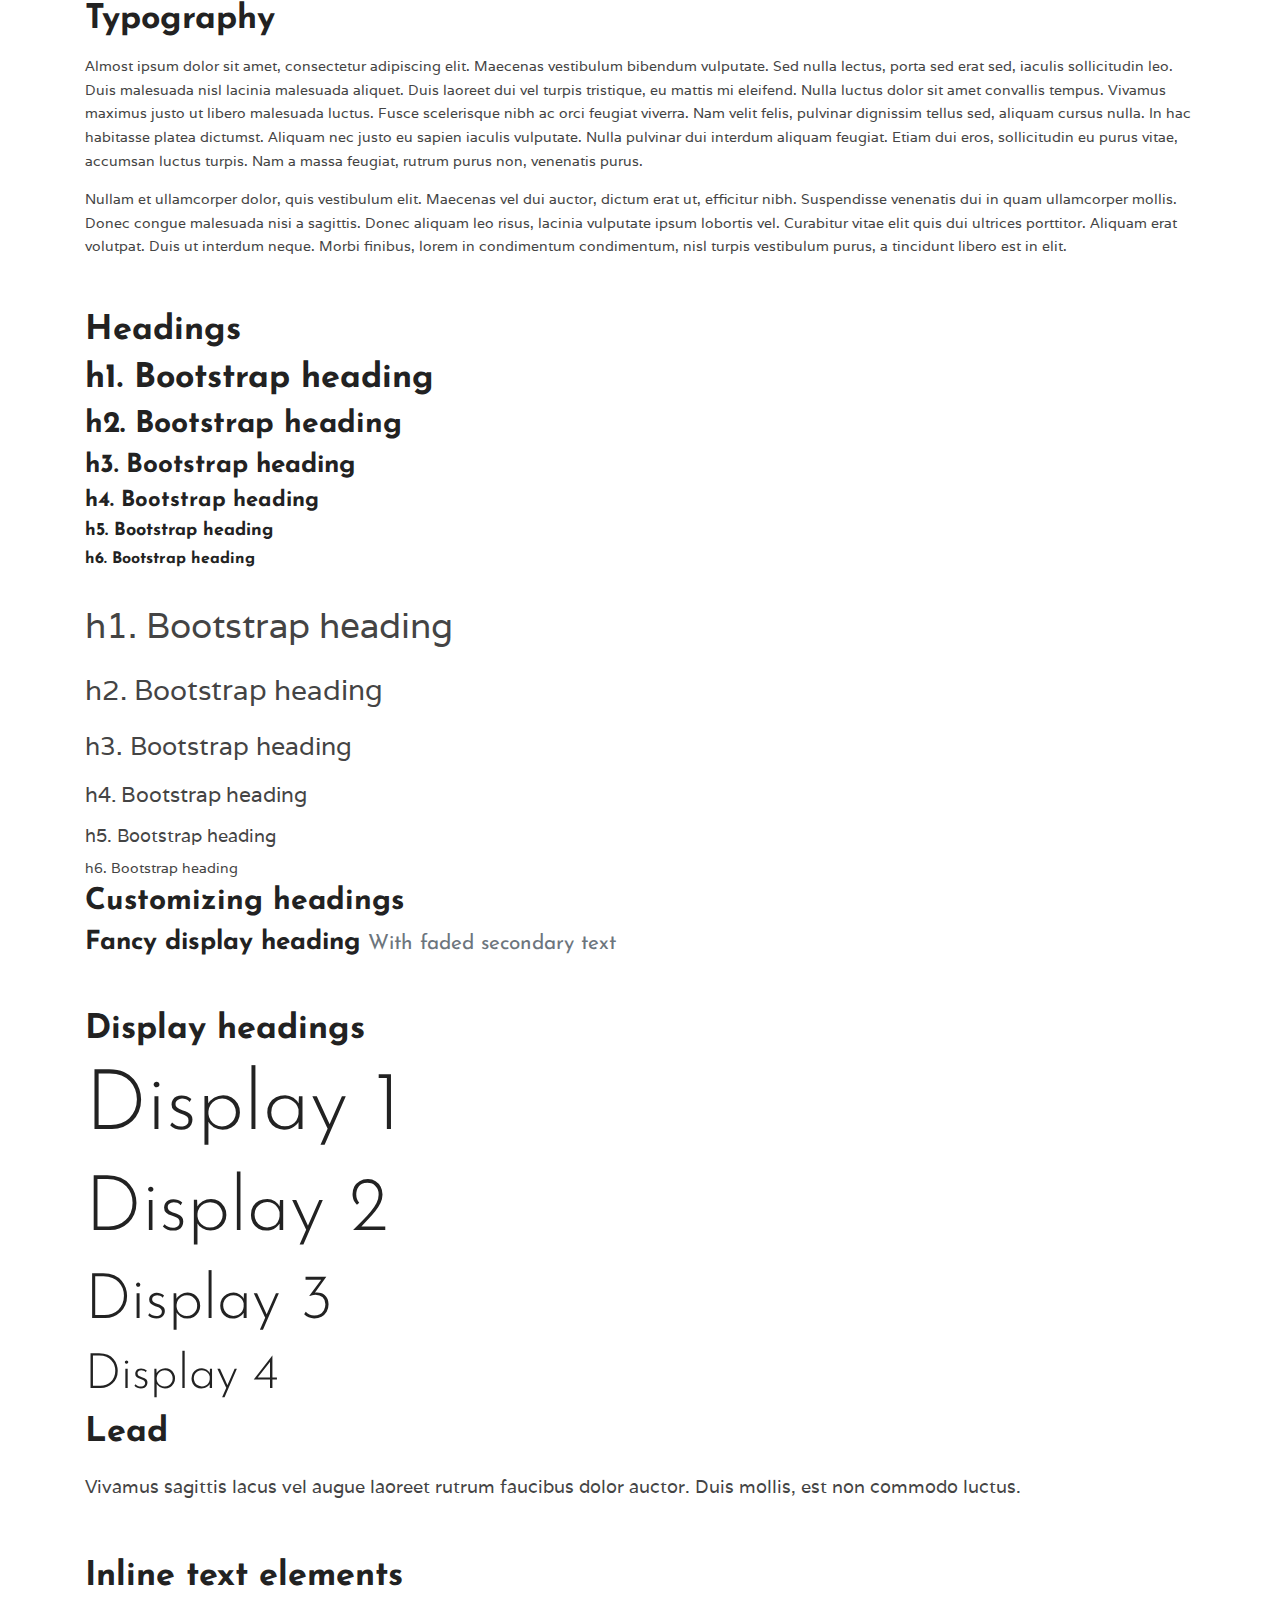
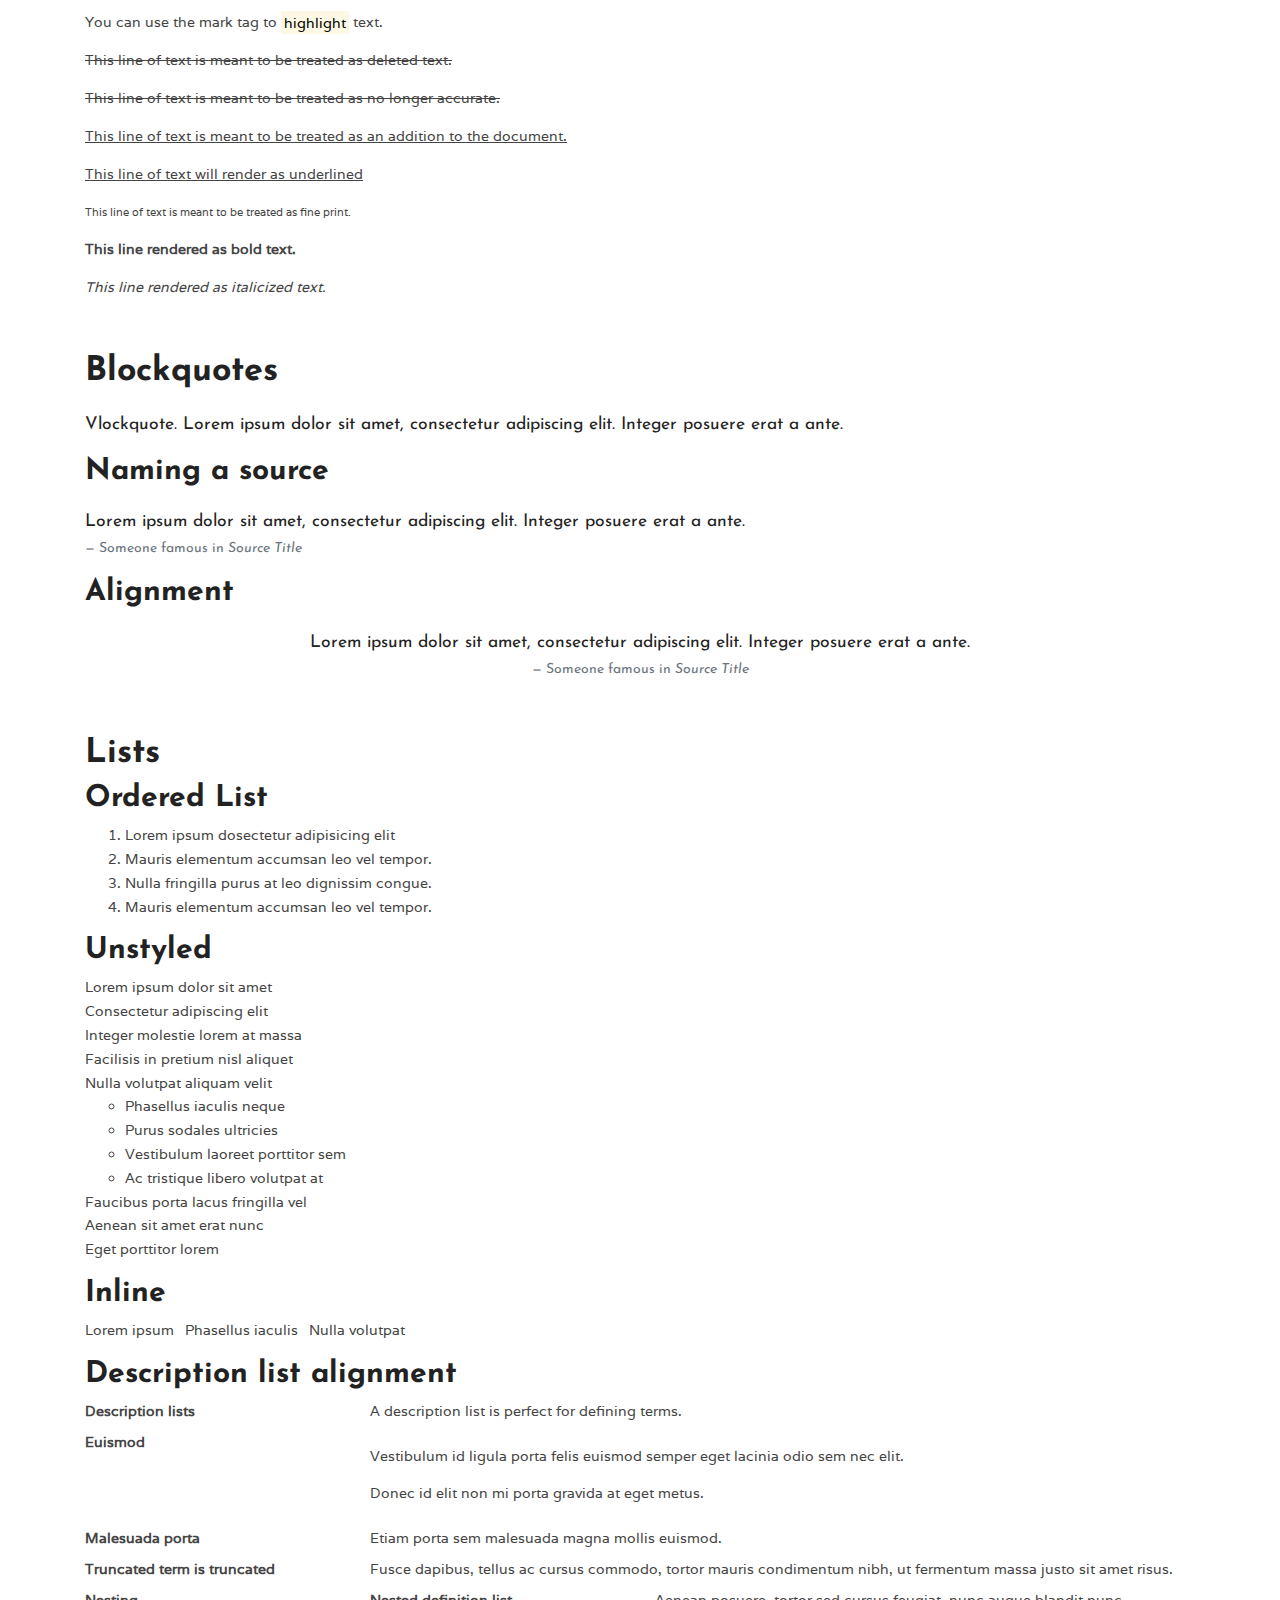
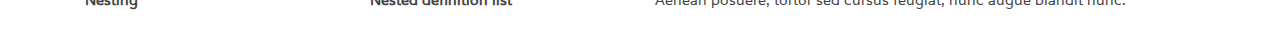
<file: typography.html>
<!doctype html>
<html lang="en">
<head>
    <!-- Required meta tags -->
    <meta charset="utf-8">
    <meta name="viewport" content="width=device-width, initial-scale=1, shrink-to-fit=no">

    <!-- Bootstrap CSS -->
    <link rel="stylesheet" href="css/bootstrap.min.css">
    <link rel="stylesheet" href="css/custom.css">
    <link rel="stylesheet" href="fa/css/all.min.css">

    <!-- javascript -->
    <script src="https://code.jquery.com/jquery-3.4.1.slim.min.js"
            integrity="sha384-J6qa4849blE2+poT4WnyKhv5vZF5SrPo0iEjwBvKU7imGFAV0wwj1yYfoRSJoZ+n"
            crossorigin="anonymous"></script>
    <script src="https://cdn.jsdelivr.net/npm/popper.js@1.16.0/dist/umd/popper.min.js"
            integrity="sha384-Q6E9RHvbIyZFJoft+2mJbHaEWldlvI9IOYy5n3zV9zzTtmI3UksdQRVvoxMfooAo"
            crossorigin="anonymous"></script>
    <script src="https://stackpath.bootstrapcdn.com/bootstrap/4.4.1/js/bootstrap.min.js"
            integrity="sha384-wfSDF2E50Y2D1uUdj0O3uMBJnjuUD4Ih7YwaYd1iqfktj0Uod8GCExl3Og8ifwB6"
            crossorigin="anonymous"></script>

    <title>wook blog</title>
</head>
<body>
    <div class="container-xl">
        <h1>Typography</h1>
        <p>Almost ipsum dolor sit amet, consectetur adipiscing elit. Maecenas vestibulum bibendum vulputate. Sed nulla lectus, porta sed erat sed, iaculis sollicitudin leo. Duis malesuada nisl lacinia malesuada aliquet. Duis laoreet dui vel turpis tristique, eu mattis mi eleifend. Nulla luctus dolor sit amet convallis tempus. Vivamus maximus justo ut libero malesuada luctus. Fusce scelerisque nibh ac orci feugiat viverra. Nam velit felis, pulvinar dignissim tellus sed, aliquam cursus nulla. In hac habitasse platea dictumst. Aliquam nec justo eu sapien iaculis vulputate. Nulla pulvinar dui interdum aliquam feugiat. Etiam dui eros, sollicitudin eu purus vitae, accumsan luctus turpis. Nam a massa feugiat, rutrum purus non, venenatis purus.</p>

        <p>Nullam et ullamcorper dolor, quis vestibulum elit. Maecenas vel dui auctor, dictum erat ut, efficitur nibh. Suspendisse venenatis dui in quam ullamcorper mollis. Donec congue malesuada nisi a sagittis. Donec aliquam leo risus, lacinia vulputate ipsum lobortis vel. Curabitur vitae elit quis dui ultrices porttitor. Aliquam erat volutpat. Duis ut interdum neque. Morbi finibus, lorem in condimentum condimentum, nisl turpis vestibulum purus, a tincidunt libero est in elit.</p>
        
        <p>&nbsp;</p>

        <h1>Headings</h1>
        <h1>h1. Bootstrap heading</h1>
        <h2>h2. Bootstrap heading</h2>
        <h3>h3. Bootstrap heading</h3>
        <h4>h4. Bootstrap heading</h4>
        <h5>h5. Bootstrap heading</h5>
        <h6>h6. Bootstrap heading</h6>

        <p class="h1">h1. Bootstrap heading</p>
        <p class="h2">h2. Bootstrap heading</p>
        <p class="h3">h3. Bootstrap heading</p>
        <p class="h4">h4. Bootstrap heading</p>
        <p class="h5">h5. Bootstrap heading</p>
        <p class="h6">h6. Bootstrap heading</p>

        <h2>Customizing headings</h2>
        <h3>
            Fancy display heading
            <small class="text-muted">With faded secondary text</small>
        </h3>

        <p>&nbsp;</p>

        <h1>Display headings</h1>
        <h1 class="display-1">Display 1</h1>
        <h1 class="display-2">Display 2</h1>
        <h1 class="display-3">Display 3</h1>
        <h1 class="display-4">Display 4</h1>

        <h1>Lead</h1>
        <p class="lead">
            Vivamus sagittis lacus vel augue laoreet rutrum faucibus dolor auctor. Duis mollis, est non commodo luctus.
        </p>

        <p>&nbsp;</p>

        <h1>Inline text elements</h1>
        <p>You can use the mark tag to <mark>highlight</mark> text.</p>
        <p><del>This line of text is meant to be treated as deleted text.</del></p>
        <p><s>This line of text is meant to be treated as no longer accurate.</s></p>
        <p><ins>This line of text is meant to be treated as an addition to the document.</ins></p>
        <p><u>This line of text will render as underlined</u></p>
        <p><small>This line of text is meant to be treated as fine print.</small></p>
        <p><strong>This line rendered as bold text.</strong></p>
        <p><em>This line rendered as italicized text.</em></p>

        <p>&nbsp;</p>

        <h1>Blockquotes</h1>
        <blockquote class="blockquote">
            <p class="mb-0">Vlockquote. Lorem ipsum dolor sit amet, consectetur adipiscing elit. Integer posuere erat a ante.</p>
        </blockquote>

        <h2>Naming a source</h2>
        <blockquote class="blockquote">
            <p class="mb-0">Lorem ipsum dolor sit amet, consectetur adipiscing elit. Integer posuere erat a ante.</p>
            <footer class="blockquote-footer">Someone famous in <cite title="Source Title">Source Title</cite></footer>
        </blockquote>

        <h2>Alignment</h2>
        <blockquote class="blockquote text-center">
            <p class="mb-0">Lorem ipsum dolor sit amet, consectetur adipiscing elit. Integer posuere erat a ante.</p>
            <footer class="blockquote-footer">Someone famous in <cite title="Source Title">Source Title</cite></footer>
        </blockquote>

        <p>&nbsp;</p>

        <h1>Lists</h1>
        <h2>Ordered List</h2>
        <ol>
            <li>Lorem ipsum dosectetur adipisicing elit</li>
            <li>Mauris elementum accumsan leo vel tempor.</li>
            <li>Nulla fringilla purus at leo dignissim congue.</li>
            <li>Mauris elementum accumsan leo vel tempor.</li>
        </ol>

        <h2>Unstyled</h2>
        <ul class="list-unstyled">
            <li>Lorem ipsum dolor sit amet</li>
            <li>Consectetur adipiscing elit</li>
            <li>Integer molestie lorem at massa</li>
            <li>Facilisis in pretium nisl aliquet</li>
            <li>Nulla volutpat aliquam velit
                <ul>
                    <li>Phasellus iaculis neque</li>
                    <li>Purus sodales ultricies</li>
                    <li>Vestibulum laoreet porttitor sem</li>
                    <li>Ac tristique libero volutpat at</li>
                </ul>
            </li>
            <li>Faucibus porta lacus fringilla vel</li>
            <li>Aenean sit amet erat nunc</li>
            <li>Eget porttitor lorem</li>
        </ul>

        <h2>Inline</h2>
        <ul class="list-inline">
            <li class="list-inline-item">Lorem ipsum</li>
            <li class="list-inline-item">Phasellus iaculis</li>
            <li class="list-inline-item">Nulla volutpat</li>
        </ul>

        <h2>Description list alignment</h2>
        <dl class="row">
            <dt class="col-sm-3">Description lists</dt>
            <dd class="col-sm-9">A description list is perfect for defining terms.</dd>

            <dt class="col-sm-3">Euismod</dt>
            <dd class="col-sm-9">
                <p>Vestibulum id ligula porta felis euismod semper eget lacinia odio sem nec elit.</p>
                <p>Donec id elit non mi porta gravida at eget metus.</p>
            </dd>

            <dt class="col-sm-3">Malesuada porta</dt>
            <dd class="col-sm-9">Etiam porta sem malesuada magna mollis euismod.</dd>

            <dt class="col-sm-3 text-truncate">Truncated term is truncated</dt>
            <dd class="col-sm-9">Fusce dapibus, tellus ac cursus commodo, tortor mauris condimentum nibh, ut fermentum massa justo sit amet risus.</dd>

            <dt class="col-sm-3">Nesting</dt>
            <dd class="col-sm-9">
                <dl class="row">
                    <dt class="col-sm-4">Nested definition list</dt>
                    <dd class="col-sm-8">Aenean posuere, tortor sed cursus feugiat, nunc augue blandit nunc.</dd>
                </dl>
            </dd>
        </dl>
    </div>

    <!-- Optional JavaScript -->
    <!-- jQuery first, then Popper.js, then Bootstrap JS -->
    <script src="https://code.jquery.com/jquery-3.4.1.slim.min.js" integrity="sha384-J6qa4849blE2+poT4WnyKhv5vZF5SrPo0iEjwBvKU7imGFAV0wwj1yYfoRSJoZ+n" crossorigin="anonymous"></script>
    <script src="https://cdn.jsdelivr.net/npm/popper.js@1.16.0/dist/umd/popper.min.js" integrity="sha384-Q6E9RHvbIyZFJoft+2mJbHaEWldlvI9IOYy5n3zV9zzTtmI3UksdQRVvoxMfooAo" crossorigin="anonymous"></script>
    <script src="https://stackpath.bootstrapcdn.com/bootstrap/4.4.1/js/bootstrap.min.js" integrity="sha384-wfSDF2E50Y2D1uUdj0O3uMBJnjuUD4Ih7YwaYd1iqfktj0Uod8GCExl3Og8ifwB6" crossorigin="anonymous"></script>
</body>
</html>
</file>
<file: css/custom.css>
/* remove rounding from cards, buttons and inputs */
@import url('https://fonts.googleapis.com/css2?family=Varela&display=swap');
@import url('https://fonts.googleapis.com/css2?family=Josefin+Sans:ital,wght@0,300;0,400;0,600;0,700;1,300;1,400;1,600;1,700&display=swap');
@import url('https://fonts.googleapis.com/css2?family=Lora:ital@1&display=swap');

html, body {
    color: #444444;
    font-size: 14px;
    font-family: 'Varela', sans-serif;
    line-height: 1.7;
}


h1 { font-size: 34px; }

h2 { font-size: 30px; }

h3 { font-size: 26px; }

h4 { font-size: 22px; }

h5 { font-size: 18px; }

h6 { font-size: 16px; }


h1, h2, h3, h4, h5, h6, h7, blockquote {
    font-family: "Josefin Sans", Helvetica, Arial, sans-serif;
}

h1, h2, h3, h4, h5, h6, h7 {
    font-weight: 900;
}

.logo {
    font-weight: 300
}

a, h1, h2, h3, h4, h5, h6, pre, code, tt, blockquote {
    color: #222222;
}

a:hover {
    color: #000;
    text-decoration: none;
}

p {
    display: block;
    margin-block-start: 1em;
    margin-block-end: 1em;
    margin-inline-start: 0px;
    margin-inline-end: 0px;
}

hr.title_break {
    border-color: #be9656;
}

hr.title_break.slider {
    width: 70px;
    border-top: 1px solid #222;
    margin-top: 10px;
}

hr.title_break.small {
    width: 30px;
    margin-top: 5px;
    margin-bottom: 10px;
    border-width: 1px;
}

hr.readmore_break {
    width: 30px;
    display: block;
    margin: auto;
    margin-top: 30px;
    margin-bottom: 20px;
    border-color: #222;
    border-top: 1px solid #222;
}

.bg-black { background-color: #000000; }

.dark-theme a, .dark-theme h1, .dark-theme h2, .dark-theme h3, .dark-theme h4, .dark-theme h5, .dark-theme h6, .dark-theme p, .dark-theme small {
    color: #ffffff;
}



.navbar-light .navbar-nav .nav-link {
    font-family: "Josefin Sans", Helvetica, Arial, sans-serif;
    font-size: 11px;
    font-weight: 900;
    letter-spacing: 1px;
    text-transform: uppercase;
    color: #444444;
}

.card, .btn, .form-control { border-radius: 0; }

.bd-navbar{
    min-height: 4rem;
    background-color: #563d7c;
    box-shadow: 0 0.5rem 1rem rgba(0,0,0,.05), inset 0 -1px 0 rgba(0,0,0,.1);
}

.post_header {
    width: 100%;
    float: left;
    margin-bottom: 35px;
    text-align: center;
}

.post_header p {
    text-align: left;
}

.post_info_cat a, .post_info_cat {
    color: #be9656;
}

.post_info_cat, .author_label, .post_info_label {
    position: relative;
    font-size: 11px;
    text-transform: uppercase;
    letter-spacing: 2px;
    margin-top: 10px;
    text-align: center;
}

.post_info_cat {
    margin: 0.75em 0 1.5em 0;
}

.post_header:not(.single) h5, body.single-post .post_header_title h1, #post_featured_slider li .slider_image .slide_post h2, #page_content_wrapper .posts.blog li a, .page_content_wrapper .posts.blog li a, #page_content_wrapper .sidebar .content .sidebar_widget > li.widget_recent_entries ul li a, #autocomplete li strong, .post_related strong, #footer ul.sidebar_widget .posts.blog li a {
    text-transform: none;
    letter-spacing: 0px;
}

.post_header:not(.single) h5, body.single-post .post_header_title h1, #post_featured_slider li .slider_image .slide_post h2, .post_related strong, .post_info_comment, .pagination a {
    font-family: "Josefin Sans", Helvetica, Arial, sans-serif;
}

.post_button_wrapper {
    text-align: center;
    width: 100%;
    margin-top: 5px;
}

.post_info_comment {
    margin-top: 10px;
    width: 100%;
    margin-top: 5px;
    font-size: 12px;
    font-style: italic;
}

.readmore {
    font-size: 11px;
    font-weight: 600;
    text-transform: uppercase;
    display: inline-block;
    margin: auto;
    letter-spacing: 2px;
}

.slide_post_excerpt {
    margin: auto;
    width: 70%;
    font-style: italic;
    font-size: 18px;
    font-family: 'lora';
}

.sidebar-wrapper h5{
    font-size: 11px;
    font-weight: 900;
    letter-spacing: 2px;
    text-transform: uppercase;
    color: #222222;
    margin-top: 2em;
    margin-bottom: 2em;
}

@media (min-width: 768px){
    .bd-navbar {
        position: -webkit-sticky;
        position: sticky;
        top: 0;
        z-index: 1071;
    }
    .navbar-brand.abs
    {
        position: absolute;
        width: 100%;
        left: 0;
        text-align: center;
    }
}
</file>
